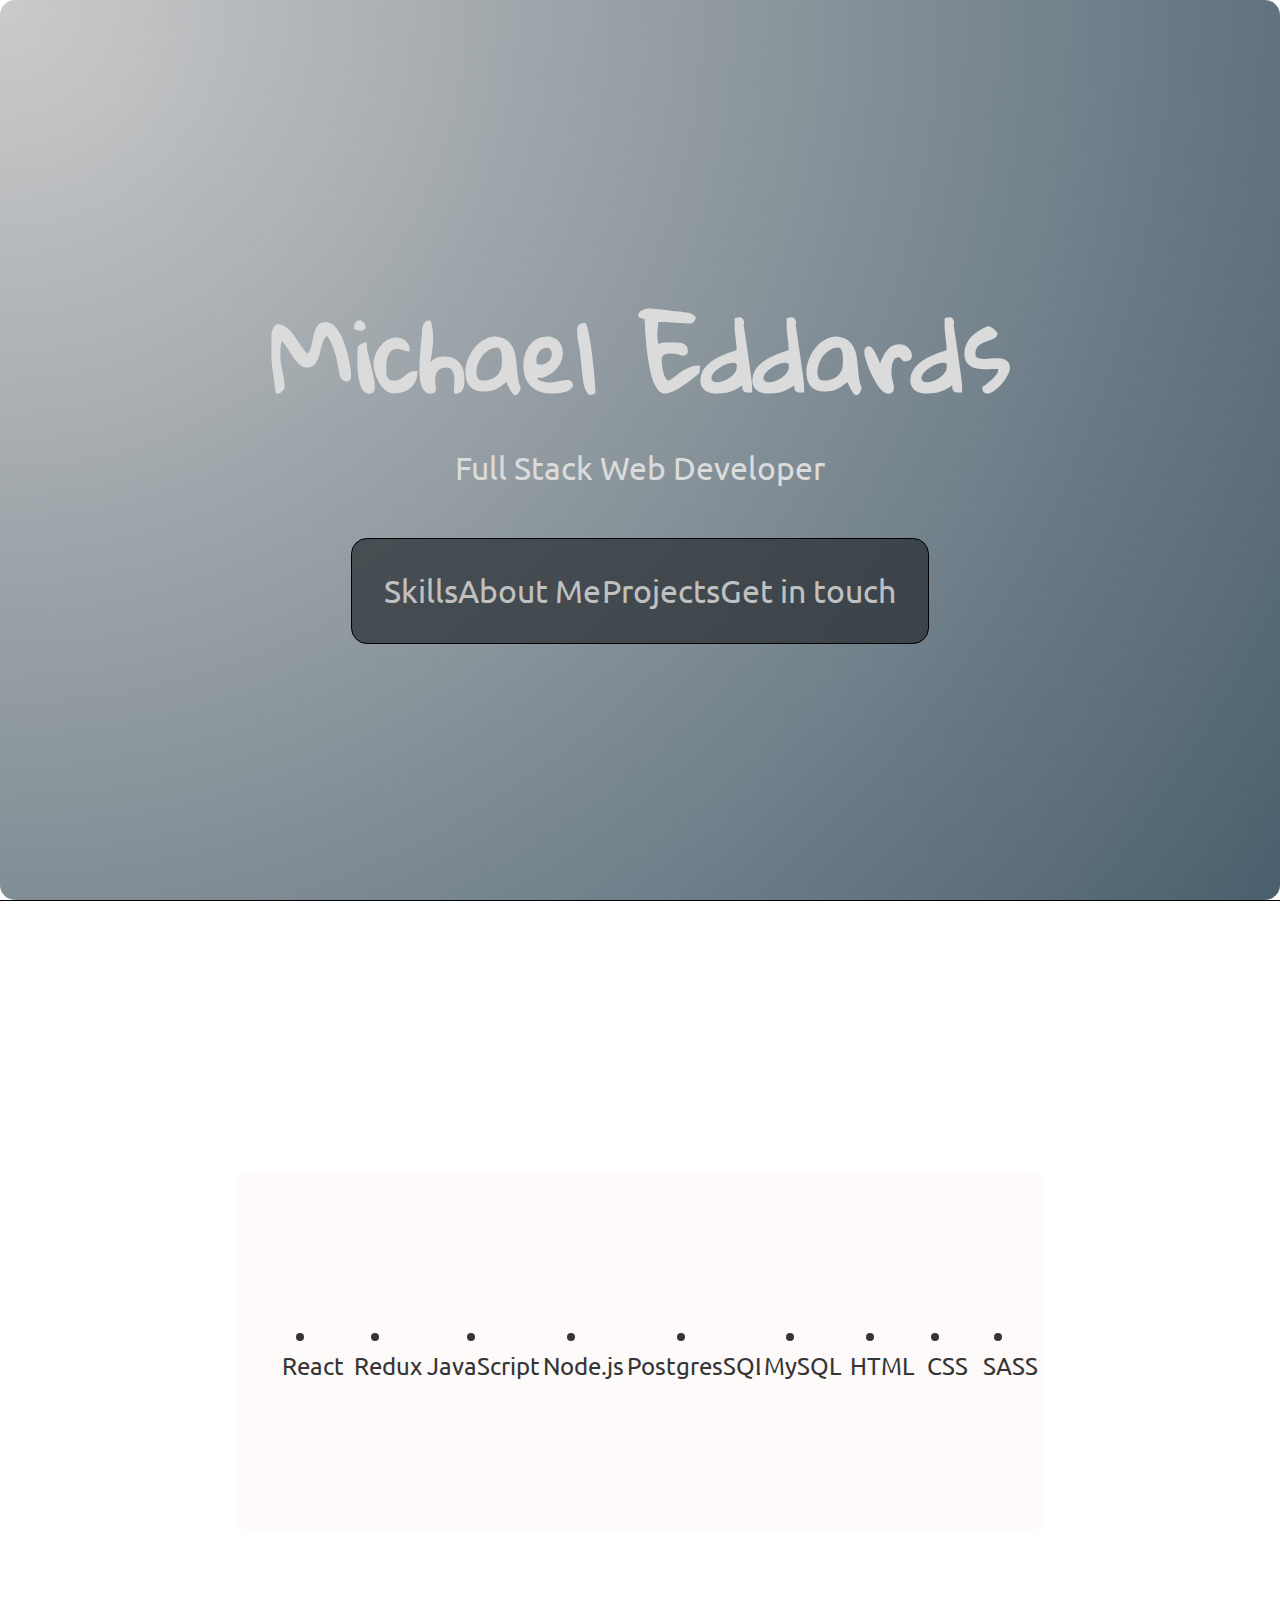
<file: index.html>
<!DOCTYPE html>
<html lang="en">
<head>
    <meta charset="UTF-8">
    <meta name="viewport" content="width=device-width, initial-scale=1.0">
    <meta http-equiv="X-UA-Compatible" content="ie=edge">
    <link rel="stylesheet" href="https://use.fontawesome.com/releases/v5.9.0/css/all.css" integrity="sha384-i1LQnF23gykqWXg6jxC2ZbCbUMxyw5gLZY6UiUS98LYV5unm8GWmfkIS6jqJfb4E" crossorigin="anonymous">
    <link href="https://fonts.googleapis.com/css?family=Gloria+Hallelujah|Ubuntu&display=swap" rel="stylesheet">
    <link rel="stylesheet" href="style.css">
    <title>Mike Eddards</title>
</head>
<body>
    <header>
        <div class="contaner" style="--x: 0; --y:0">
        <h1>Michael Eddards</h1>
        <p>Full Stack Web Developer</p>
        <br>
            <span class="links">
                    <a href="https://www.linkedin.com/in/mike-eddards/" target="_blank"><i class="fab fa-linkedin fa-5x linkedin"></i></a>
                    <a href="https://github.com/MikeEddards" target="_blank"><i class="fab fa-github-square fa-5x github"></i></a>
            </span> 
            <span class="quickLinks">
                <a href="#skills">Skills</a>
                <a href="#about">About Me</a>
                <a href="#projects">Projects</a>
                <a href="#form">Get in touch</a>
            </span>
        </div>
    </header>
    <div id="skills">
        <ul>
            <li>React</li>
            <li>Redux</li>
            <li>JavaScript</li>
            <li>Node.js</li>
            <li>PostgresSQL</li>
            <li>MySQL</li>
            <li>HTML</li>
            <li>CSS</li>
            <li>SASS</li>
        </ul>
    </div>
    <div id="about">
        <div class="aboutcontaner">
            <div class="aboutbox">
            <h1>About me</h1>
            
                <p class="p">I have found great joy in web development. I am passionate about learning new skills and applying my current skill set to solve today's problems. I love to build either with code or with my hands making something from nothing is very rewarding. Being a former truck driver and manager of a retail store I know how to meet tough deadlines and goals.</p>
            
            </div>
        </div>
        </div>
    </div>
    <div id="projects">
            <div class="growth">
                    <iframe width="560" height="315" src="https://www.youtube.com/embed/AIhfKqREVwU" frameborder="0" allow="accelerometer; autoplay; encrypted-media; gyroscope; picture-in-picture" allowfullscreen></iframe>
                    <h3>Watch My Growth - Personal project</h3>
                <br>
                    <p> 
                        Developed a full-stack web application that can chart out your child's growth from birth to 20 years old, giving the user the ability to compare their children against the CDC charts. Tech used React / Node.js / Express.js / PostgresSQL / Chart.js / AmazonS3.
                    </p>
                       <br>     
                    <p>
                        Live site at <a href="http://www.watchmygrowth.com" target="_blank">watchmygrowth.com</a>
                    </p>
                    <br>
                    <p>
                        source on GitHub at <a href="https://github.com/MikeEddards/Growth" target="_blank">https://github.com/MikeEddards/Growth</a>
                    </p>
            </div>
            <div class="jobber">
                    <iframe width="560" height="315" src="https://www.youtube.com/embed/ywHQikckiO0" frameborder="0" allow="accelerometer; autoplay; encrypted-media; gyroscope; picture-in-picture" allowfullscreen></iframe>
                    <h3>Jobber - Group Developed Web Application</h3>
                    <br>
                        <p> 
                                Developed a full-stack web application as a group where you can make bids for customers, view reports about your sales force, and schedule bids with customers. Tech used React / Node.js / Express.js / PostgresSQL / Chart.js / AmazonS3.  
                        </p>
                           <br>     
                        <p>
                            Live site at <a href="http://startjobber.us/#/ " target="_blank">http://startjobber.us/#/ </a>
                        </p>
                        <br>
                        <p>
                            source on GitHub at <a href="ttps://github.com/bid-wars/bid-wars " target="_blank">https://github.com/bid-wars/bid-wars </a>
                        </p>
            </div>
            <div class="simpleHR">
                <iframe width="560" height="315" src="https://www.youtube.com/embed/_HuA3VgVqD8" frameborder="0" allow="accelerometer; autoplay; encrypted-media; gyroscope; picture-in-picture" allowfullscreen></iframe>
                <h3>Simply Employee Managment</h3>
                <br>
                    <p> 
                            Developed a basic full stack web application for managing employee information . Tech used React / Node.js / Express.js / MySQL / SASS.  
                    </p>
                       <br>     
                    <p>
                        Live site at <a href="http://157.230.167.157:4440/" target="_blank">http://157.230.167.157:4440/ </a>
                    </p>
                    <br>
                    <p>
                        source on GitHub at <a href="https://github.com/MikeEddards/simplyHR " target="_blank">https://github.com/MikeEddards/simplyHR </a>
                    </p>
        </div>
    </div>
    <form id="form" name="contact" method="POST" data-netlify="true">
        <div class="formbox">
            <p>
              <label>Your Name: <input type="text" name="name" /></label>   
            </p>
            <p>
              <label>Your Email: <input type="email" name="email" /></label>
            </p>
            
            <p>
              <label>Message: <textarea name="message"></textarea></label>
            </p>
            <p>
              <button type="submit">Send</button>
            </p>
        </div>
          </form>
    

    <script src="index.js"></script>
</body>
</html>
</file>
<file: style.css>
* {
  margin: 0;
  overflow-x: hidden;
  scroll-behavior: smooth;
}

header {
  display: -webkit-box;
  display: -ms-flexbox;
  display: flex;
  -webkit-box-align: center;
      -ms-flex-align: center;
          align-items: center;
  -webkit-box-pack: center;
      -ms-flex-pack: center;
          justify-content: center;
  height: 100vh;
  width: 100vw;
  -webkit-box-orient: vertical;
  -webkit-box-direction: normal;
      -ms-flex-direction: column;
          flex-direction: column;
  background: url("https://images.unsplash.com/photo-1468070454955-c5b6932bd08d?ixlib=rb-1.2.1&ixid=eyJhcHBfaWQiOjEyMDd9&auto=format&fit=crop&w=1350&q=80");
  background-size: cover;
  border-bottom: 1px solid black;
}

header .contaner {
  display: -webkit-box;
  display: -ms-flexbox;
  display: flex;
  -webkit-box-align: center;
      -ms-flex-align: center;
          align-items: center;
  -webkit-box-pack: center;
      -ms-flex-pack: center;
          justify-content: center;
  -webkit-box-orient: vertical;
  -webkit-box-direction: normal;
      -ms-flex-direction: column;
          flex-direction: column;
  width: 100vw;
  height: 100vh;
  border-radius: 15px;
  background: radial-gradient(circle at var(--x) var(--y), #00000034 0%, #233d4ed2 100%);
}

header .contaner h1 {
  font-family: 'Gloria Hallelujah', cursive;
  color: #dbdbdb;
  font-size: 6em;
  pointer-events: none;
}

header .contaner p {
  font-family: 'Ubuntu', sans-serif;
  color: #dbdbdb;
  font-size: 2em;
  pointer-events: none;
}

header .contaner .links {
  display: -webkit-box;
  display: -ms-flexbox;
  display: flex;
  -webkit-box-pack: justify;
      -ms-flex-pack: justify;
          justify-content: space-between;
  -webkit-box-align: center;
      -ms-flex-align: center;
          align-items: center;
  width: 15%;
}

header .contaner .links .linkedin {
  color: #0077b5;
  cursor: pointer;
}

header .contaner .links .github {
  color: black;
  cursor: pointer;
}

header .contaner .quickLinks {
  display: -webkit-box;
  display: -ms-flexbox;
  display: flex;
  -webkit-box-pack: space-evenly;
      -ms-flex-pack: space-evenly;
          justify-content: space-evenly;
  -webkit-box-align: center;
      -ms-flex-align: center;
          align-items: center;
  width: 40%;
  background: #242a2eb0;
  padding: 2em;
  margin-top: 2em;
  border-radius: 16px;
  border: 1px solid black;
  pointer-events: inherit;
}

header .contaner .quickLinks a {
  text-decoration: none;
  font-family: 'Ubuntu', sans-serif;
  color: silver;
  font-size: 2em;
  cursor: pointer;
}

header .contaner .quickLinks a :visited {
  color: silver;
}

#skills {
  display: -webkit-box;
  display: -ms-flexbox;
  display: flex;
  -webkit-box-pack: center;
      -ms-flex-pack: center;
          justify-content: center;
  -webkit-box-align: center;
      -ms-flex-align: center;
          align-items: center;
  width: 100vw;
  height: 100vh;
  background: url("https://images.unsplash.com/photo-1529891934443-f92f7cc212a8?ixlib=rb-1.2.1&ixid=eyJhcHBfaWQiOjEyMDd9&auto=format&fit=crop&w=1350&q=80") no-repeat;
  background-size: cover;
}

#skills ul {
  list-style: circle;
  border-radius: 16px;
  height: 40%;
  width: 60%;
  background: snow;
  display: -webkit-box;
  display: -ms-flexbox;
  display: flex;
  -webkit-box-pack: space-evenly;
      -ms-flex-pack: space-evenly;
          justify-content: space-evenly;
  -webkit-box-align: center;
      -ms-flex-align: center;
          align-items: center;
}

#skills ul li {
  list-style: inside;
  font-family: 'Ubuntu', sans-serif;
  color: #353535;
  font-size: 1.5em;
  text-align: center;
  width: auto;
}

#about {
  display: -webkit-box;
  display: -ms-flexbox;
  display: flex;
  -webkit-box-pack: center;
      -ms-flex-pack: center;
          justify-content: center;
  -webkit-box-align: center;
      -ms-flex-align: center;
          align-items: center;
  width: 100vw;
  height: 100vh;
  background: url("https://images.unsplash.com/photo-1533398282435-40d33c7a2d30?ixlib=rb-1.2.1&ixid=eyJhcHBfaWQiOjEyMDd9&auto=format&fit=crop&w=1350&q=80") no-repeat;
  background-size: cover;
  border-bottom: 1px solid black;
}

#about .aboutcontaner {
  opacity: 0;
  -webkit-transform: scale(0.5);
          transform: scale(0.5);
  border-radius: 16px;
  height: 60%;
  width: 60%;
  background: snow;
  -webkit-transition: all 700ms ease-in-out;
  transition: all 700ms ease-in-out;
}

#about .aboutcontaner .aboutbox {
  display: -webkit-box;
  display: -ms-flexbox;
  display: flex;
  -webkit-box-pack: center;
      -ms-flex-pack: center;
          justify-content: center;
  -webkit-box-align: center;
      -ms-flex-align: center;
          align-items: center;
  -webkit-box-orient: vertical;
  -webkit-box-direction: normal;
      -ms-flex-direction: column;
          flex-direction: column;
  height: 100%;
}

#about .aboutcontaner .aboutbox h1 {
  font-family: 'Ubuntu', sans-serif;
  color: #353535;
  font-size: 2.5em;
  margin: 1em 2em;
  -webkit-text-decoration-line: underline;
          text-decoration-line: underline;
}

#about .aboutcontaner .aboutbox p {
  font-family: 'Ubuntu', sans-serif;
  color: #353535;
  font-size: 1.5em;
  margin: 1em 2em;
  text-align: center;
}

#projects {
  display: -webkit-box;
  display: -ms-flexbox;
  display: flex;
  -webkit-box-pack: center;
      -ms-flex-pack: center;
          justify-content: center;
  -webkit-box-align: center;
      -ms-flex-align: center;
          align-items: center;
  -webkit-box-orient: vertical;
  -webkit-box-direction: normal;
      -ms-flex-direction: column;
          flex-direction: column;
  width: 100vw;
  height: auto;
  background: url("https://images.unsplash.com/photo-1523821741446-edb2b68bb7a0?ixlib=rb-1.2.1&ixid=eyJhcHBfaWQiOjEyMDd9&auto=format&fit=crop&w=1350&q=80");
  background-size: cover;
}

#projects .growth {
  display: -webkit-box;
  display: -ms-flexbox;
  display: flex;
  -webkit-box-pack: center;
      -ms-flex-pack: center;
          justify-content: center;
  -webkit-box-align: center;
      -ms-flex-align: center;
          align-items: center;
  -webkit-box-orient: vertical;
  -webkit-box-direction: normal;
      -ms-flex-direction: column;
          flex-direction: column;
  margin: 2em 0;
  width: 50%;
  height: 50%;
  opacity: 0;
  -webkit-transform: scale(0.5);
          transform: scale(0.5);
  -webkit-transition: all 700ms ease-in-out;
  transition: all 700ms ease-in-out;
}

#projects .growth h3 {
  font-family: 'Ubuntu', sans-serif;
  color: #f3f3f3;
  font-size: 2em;
  margin: 1em;
}

#projects .growth p {
  font-family: 'Ubuntu', sans-serif;
  color: #f3f3f3;
  font-size: 1.5em;
  margin: 1em 0 0 2em;
  text-align: center;
}

#projects .growth p a {
  text-decoration: none;
  font-family: 'Ubuntu', sans-serif;
  color: #f3f3f3;
  font-size: 1em;
  cursor: pointer;
}

#projects .growth p a :visited {
  color: #f3f3f3;
}

#projects .jobber {
  display: -webkit-box;
  display: -ms-flexbox;
  display: flex;
  -webkit-box-pack: center;
      -ms-flex-pack: center;
          justify-content: center;
  -webkit-box-align: center;
      -ms-flex-align: center;
          align-items: center;
  -webkit-box-orient: vertical;
  -webkit-box-direction: normal;
      -ms-flex-direction: column;
          flex-direction: column;
  margin: 2em 0;
  width: 50%;
  height: 50%;
  opacity: 0;
  -webkit-transform: scale(0.5);
          transform: scale(0.5);
  -webkit-transition: all 700ms ease-in-out;
  transition: all 700ms ease-in-out;
}

#projects .jobber h3 {
  font-family: 'Ubuntu', sans-serif;
  color: #f3f3f3;
  font-size: 2em;
  margin: 1em;
}

#projects .jobber p {
  font-family: 'Ubuntu', sans-serif;
  color: #f3f3f3;
  font-size: 1.5em;
  margin: 1em 0 0 2em;
  text-align: center;
}

#projects .jobber p a {
  text-decoration: none;
  font-family: 'Ubuntu', sans-serif;
  color: #f3f3f3;
  font-size: 1em;
  cursor: pointer;
}

#projects .jobber p a :visited {
  color: #f3f3f3;
}

#projects .simpleHR {
  display: -webkit-box;
  display: -ms-flexbox;
  display: flex;
  opacity: 1;
  -webkit-box-pack: center;
      -ms-flex-pack: center;
          justify-content: center;
  -webkit-box-align: center;
      -ms-flex-align: center;
          align-items: center;
  -webkit-box-orient: vertical;
  -webkit-box-direction: normal;
      -ms-flex-direction: column;
          flex-direction: column;
  margin: 2em 0;
  width: 50%;
  height: 50%;
  opacity: 0;
  -webkit-transform: scale(0.5);
          transform: scale(0.5);
  -webkit-transition: all 700ms ease-in-out;
  transition: all 700ms ease-in-out;
}

#projects .simpleHR h3 {
  font-family: 'Ubuntu', sans-serif;
  color: #f3f3f3;
  font-size: 2em;
  margin: 1em;
}

#projects .simpleHR p {
  font-family: 'Ubuntu', sans-serif;
  color: #f3f3f3;
  font-size: 1.5em;
  margin: 1em 0 0 2em;
  text-align: center;
}

#projects .simpleHR p a {
  text-decoration: none;
  font-family: 'Ubuntu', sans-serif;
  color: #f3f3f3;
  font-size: 1em;
  cursor: pointer;
}

#projects .simpleHR p a :visited {
  color: #f3f3f3;
}

form {
  height: 100vh;
  width: 100vw;
  background: url("https://images.unsplash.com/photo-1496192507750-96f7d79d74be?ixlib=rb-1.2.1&ixid=eyJhcHBfaWQiOjEyMDd9&auto=format&fit=crop&w=1351&q=80");
  background-size: cover;
  display: -webkit-box;
  display: -ms-flexbox;
  display: flex;
  -webkit-box-pack: center;
      -ms-flex-pack: center;
          justify-content: center;
  -webkit-box-align: center;
      -ms-flex-align: center;
          align-items: center;
  -webkit-box-orient: vertical;
  -webkit-box-direction: normal;
      -ms-flex-direction: column;
          flex-direction: column;
}

form .formbox {
  opacity: 0;
  -webkit-transform: scale(0.5);
          transform: scale(0.5);
  display: -webkit-box;
  display: -ms-flexbox;
  display: flex;
  -webkit-box-pack: space-evenly;
      -ms-flex-pack: space-evenly;
          justify-content: space-evenly;
  -webkit-box-align: center;
      -ms-flex-align: center;
          align-items: center;
  -webkit-box-orient: vertical;
  -webkit-box-direction: normal;
      -ms-flex-direction: column;
          flex-direction: column;
  background: rgba(12, 12, 12, 0.692);
  border-radius: 16px;
  height: 50vh;
  width: 50vw;
  -webkit-transition: all 400ms ease-in-out;
  transition: all 400ms ease-in-out;
}

form .formbox label {
  font-family: 'Ubuntu', sans-serif;
  color: #f3f3f3;
  font-size: 1.5em;
  display: -webkit-box;
  display: -ms-flexbox;
  display: flex;
  -webkit-box-pack: space-evenly;
      -ms-flex-pack: space-evenly;
          justify-content: space-evenly;
  -webkit-box-align: center;
      -ms-flex-align: center;
          align-items: center;
}

form .formbox label input {
  margin-left: 1.5em;
  outline: none;
  height: 2em;
  text-align: center;
}

form .formbox label textarea {
  margin-left: 1.5em;
  outline: none;
  height: 5em;
}

form .formbox button {
  font-family: 'Ubuntu', sans-serif;
  color: #f3f3f3;
  font-size: 1.5em;
  border: none;
  padding: .5em 2em;
  border-radius: 20px;
  background: #0e9e86;
  cursor: pointer;
  -webkit-transition: all 400ms ease-in-out;
  transition: all 400ms ease-in-out;
}

form .formbox button:hover {
  background: #1a96fb;
}

.resume {
  height: 100vh;
}
/*# sourceMappingURL=style.css.map */
</file>
